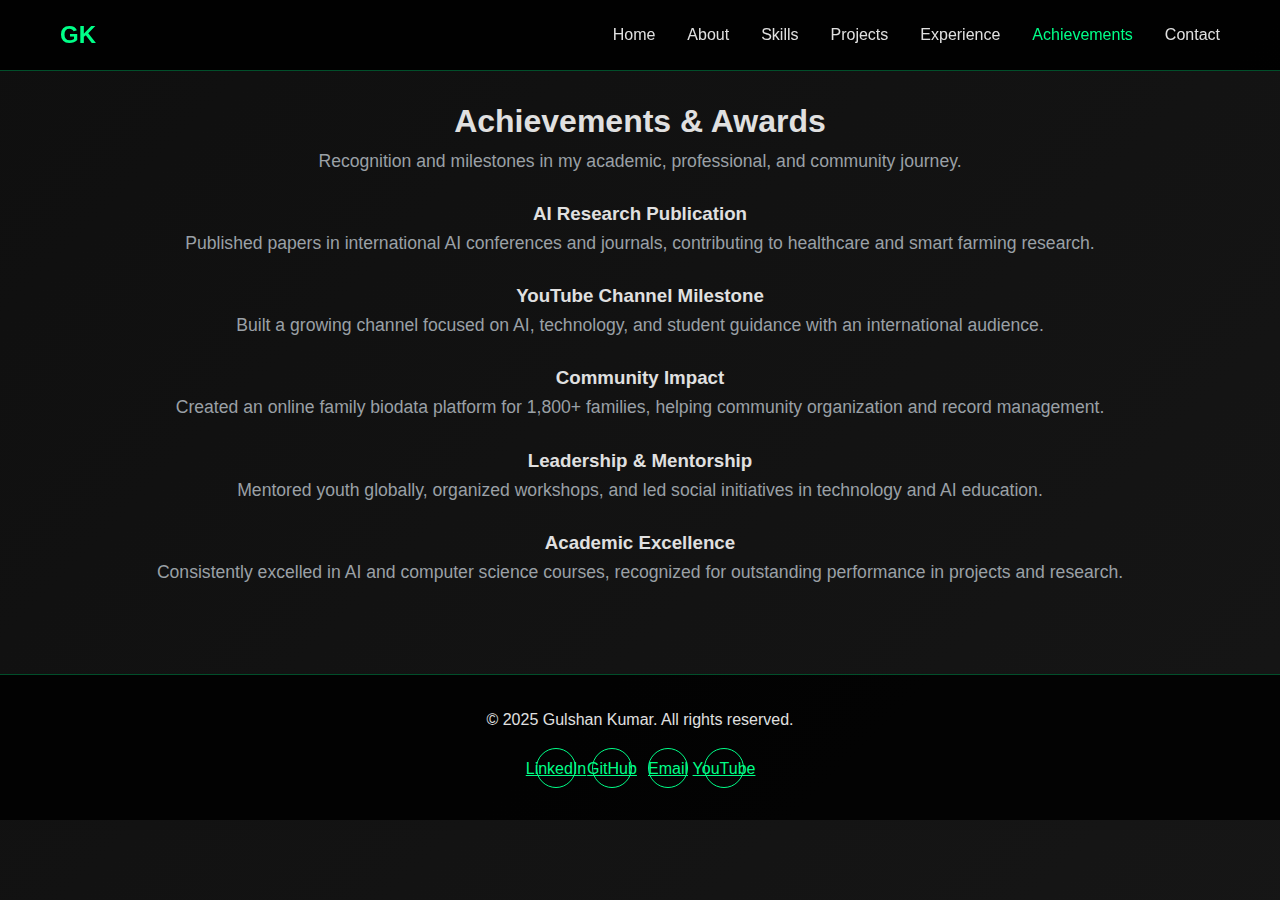
<file: achievements.html>
<!DOCTYPE html>
<html lang="en">
<head>
  <meta charset="UTF-8">
  <meta name="viewport" content="width=device-width, initial-scale=1.0">
  <title>Achievements - Gulshan Kumar</title>
  <link rel="stylesheet" href="style.css">
</head>
<body>
  <header>
    <nav class="container">
      <div class="logo">GK</div>
      <ul class="nav-links">
        <li><a href="index.html">Home</a></li>
        <li><a href="about.html">About</a></li>
        <li><a href="skills.html">Skills</a></li>
        <li><a href="projects.html">Projects</a></li>
        <li><a href="experience.html">Experience</a></li>
        <li><a href="achievements.html" class="active">Achievements</a></li>
        <li><a href="contact.html">Contact</a></li>
      </ul>
    </nav>
  </header>

  <section class="page-section">
    <h1>Achievements & Awards</h1>
    <p>Recognition and milestones in my academic, professional, and community journey.</p>

    <div class="achievements-list">
      <div class="achievement-card">
        <h3>AI Research Publication</h3>
        <p>Published papers in international AI conferences and journals, contributing to healthcare and smart farming research.</p>
      </div>

      <div class="achievement-card">
        <h3>YouTube Channel Milestone</h3>
        <p>Built a growing channel focused on AI, technology, and student guidance with an international audience.</p>
      </div>

      <div class="achievement-card">
        <h3>Community Impact</h3>
        <p>Created an online family biodata platform for 1,800+ families, helping community organization and record management.</p>
      </div>

      <div class="achievement-card">
        <h3>Leadership & Mentorship</h3>
        <p>Mentored youth globally, organized workshops, and led social initiatives in technology and AI education.</p>
      </div>

      <div class="achievement-card">
        <h3>Academic Excellence</h3>
        <p>Consistently excelled in AI and computer science courses, recognized for outstanding performance in projects and research.</p>
      </div>
    </div>
  </section>

  <footer>
    <p>&copy; 2025 Gulshan Kumar. All rights reserved.</p>
    <div class="footer-social">
      <a href="https://www.linkedin.com/in/gulshan-kumar-ai/" target="_blank">LinkedIn</a>
      <a href="https://github.com/gulshan-kumar-ai" target="_blank">GitHub</a>
      <a href="mailto:gulshankumar.ai@gmail.com">Email</a>
      <a href="https://www.youtube.com/@gulshanineurope" target="_blank">YouTube</a>
    </div>
  </footer>
</body>
</html>
</file>
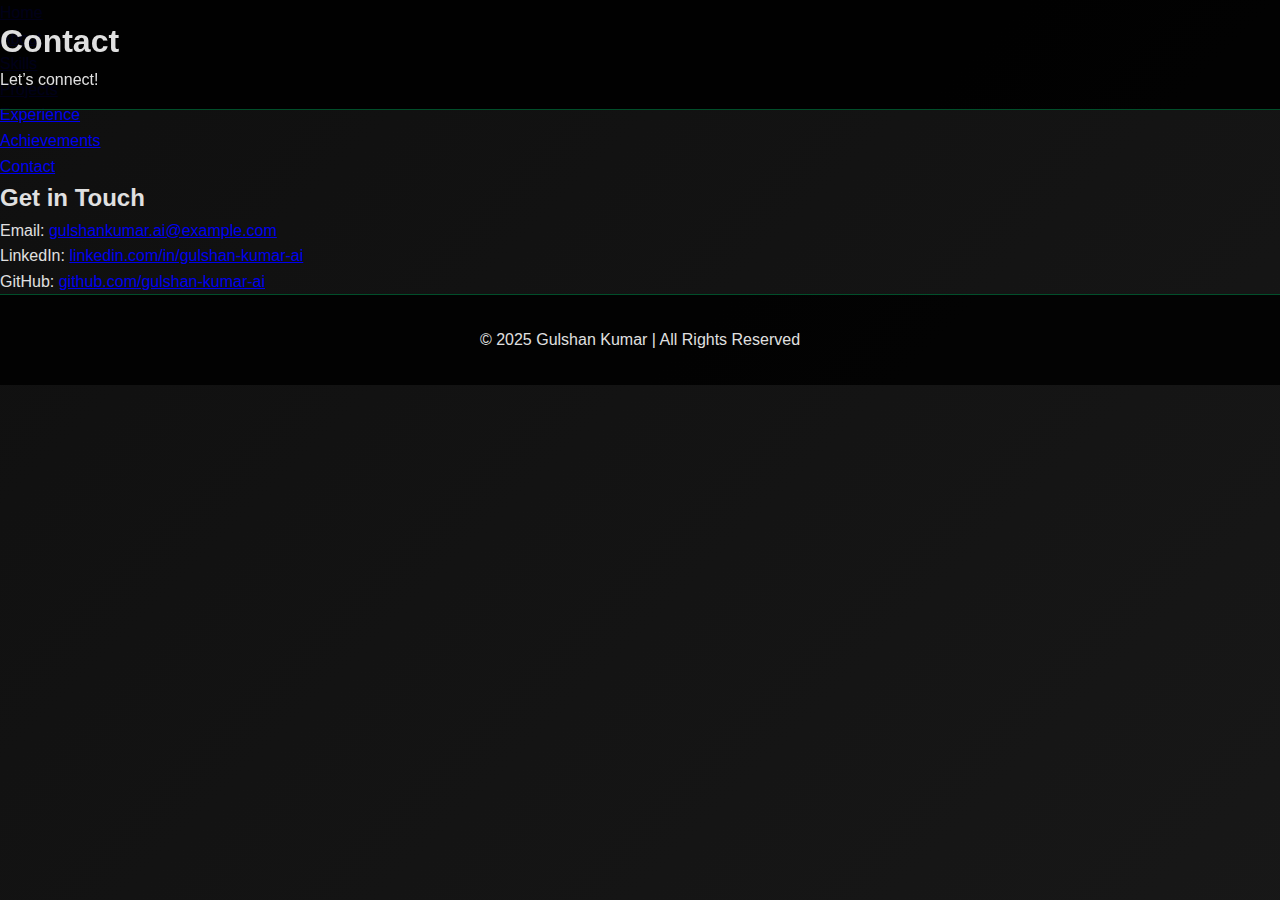
<file: contact.html>
<!DOCTYPE html>
<html lang="en">
<head>
  <meta charset="UTF-8">
  <meta name="viewport" content="width=device-width, initial-scale=1.0">
  <title>Contact - Gulshan Kumar</title>
  <link rel="stylesheet" href="style.css">
</head>
<body>
  <header>
    <h1>Contact</h1>
    <p>Let’s connect!</p>
  </header>

  <nav>
    <ul>
      <li><a href="index.html">Home</a></li>
      <li><a href="about.html">About</a></li>
      <li><a href="skills.html">Skills</a></li>
      <li><a href="projects.html">Projects</a></li>
      <li><a href="experience.html">Experience</a></li>
      <li><a href="achievements.html">Achievements</a></li>
      <li><a href="contact.html">Contact</a></li>
    </ul>
  </nav>

  <section>
    <h2>Get in Touch</h2>
    <p>Email: <a href="mailto:gulshankumar.ai@example.com">gulshankumar.ai@example.com</a></p>
    <p>LinkedIn: <a href="https://www.linkedin.com/in/gulshan-kumar-ai/" target="_blank">linkedin.com/in/gulshan-kumar-ai</a></p>
    <p>GitHub: <a href="https://github.com/gulshan-kumar-ai" target="_blank">github.com/gulshan-kumar-ai</a></p>
  </section>

  <footer>
    <p>© 2025 Gulshan Kumar | All Rights Reserved</p>
  </footer>
</body>
</html>
</file>
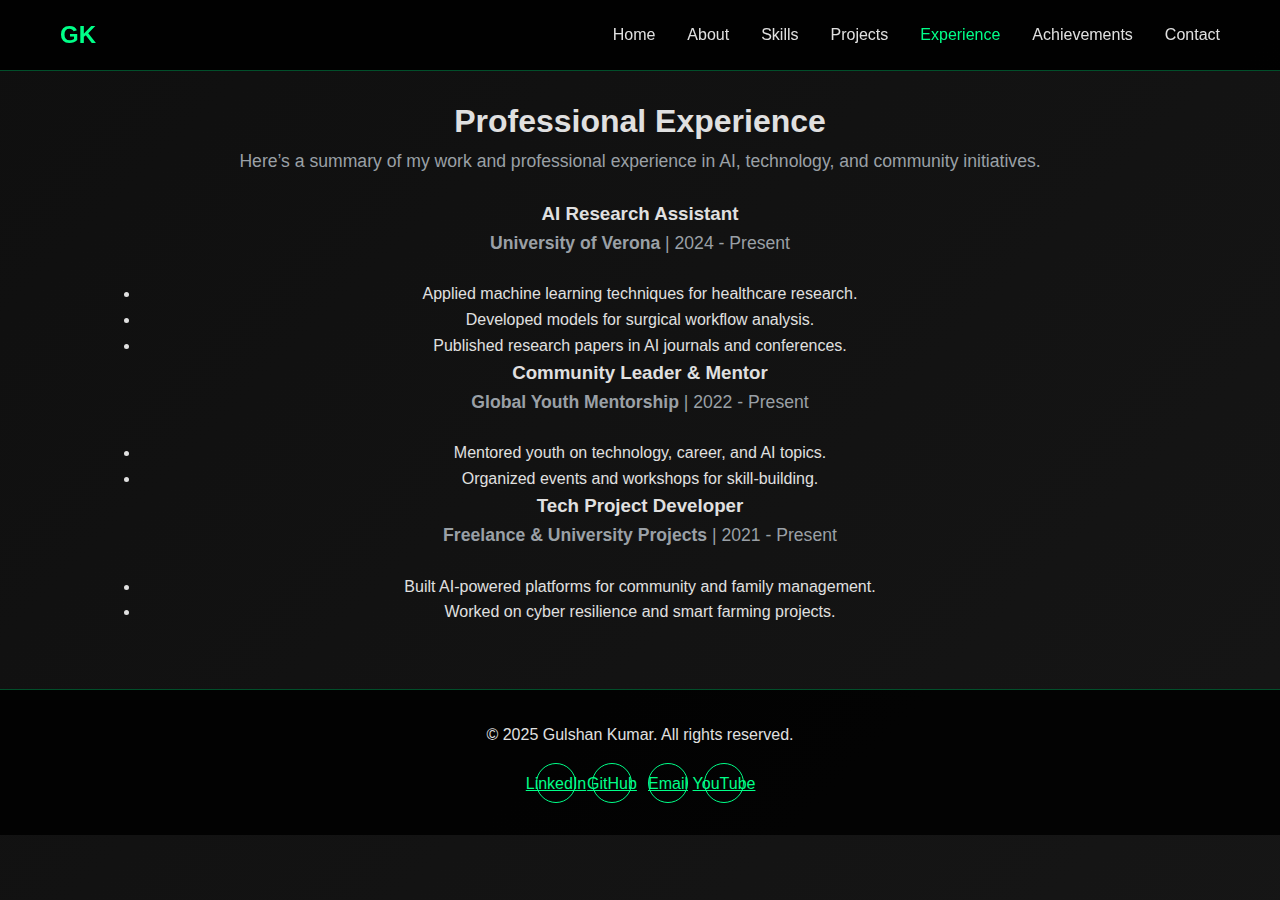
<file: experience.html>
<!DOCTYPE html>
<html lang="en">
<head>
  <meta charset="UTF-8">
  <meta name="viewport" content="width=device-width, initial-scale=1.0">
  <title>Experience - Gulshan Kumar</title>
  <link rel="stylesheet" href="style.css">
</head>
<body>
  <header>
    <nav class="container">
      <div class="logo">GK</div>
      <ul class="nav-links">
        <li><a href="index.html">Home</a></li>
        <li><a href="about.html">About</a></li>
        <li><a href="skills.html">Skills</a></li>
        <li><a href="projects.html">Projects</a></li>
        <li><a href="experience.html" class="active">Experience</a></li>
        <li><a href="achievements.html">Achievements</a></li>
        <li><a href="contact.html">Contact</a></li>
      </ul>
    </nav>
  </header>

  <section class="page-section">
    <h1>Professional Experience</h1>
    <p>Here’s a summary of my work and professional experience in AI, technology, and community initiatives.</p>

    <div class="experience-cards">
      <div class="experience-card">
        <h3>AI Research Assistant</h3>
        <p><strong>University of Verona</strong> | 2024 - Present</p>
        <ul>
          <li>Applied machine learning techniques for healthcare research.</li>
          <li>Developed models for surgical workflow analysis.</li>
          <li>Published research papers in AI journals and conferences.</li>
        </ul>
      </div>

      <div class="experience-card">
        <h3>Community Leader & Mentor</h3>
        <p><strong>Global Youth Mentorship</strong> | 2022 - Present</p>
        <ul>
          <li>Mentored youth on technology, career, and AI topics.</li>
          <li>Organized events and workshops for skill-building.</li>
        </ul>
      </div>

      <div class="experience-card">
        <h3>Tech Project Developer</h3>
        <p><strong>Freelance & University Projects</strong> | 2021 - Present</p>
        <ul>
          <li>Built AI-powered platforms for community and family management.</li>
          <li>Worked on cyber resilience and smart farming projects.</li>
        </ul>
      </div>
    </div>
  </section>

  <footer>
    <p>&copy; 2025 Gulshan Kumar. All rights reserved.</p>
    <div class="footer-social">
      <a href="https://www.linkedin.com/in/gulshan-kumar-ai/" target="_blank">LinkedIn</a>
      <a href="https://github.com/gulshan-kumar-ai" target="_blank">GitHub</a>
      <a href="mailto:gulshankumar.ai@gmail.com">Email</a>
      <a href="https://www.youtube.com/@gulshanineurope" target="_blank">YouTube</a>
    </div>
  </footer>
</body>
</html>
</file>
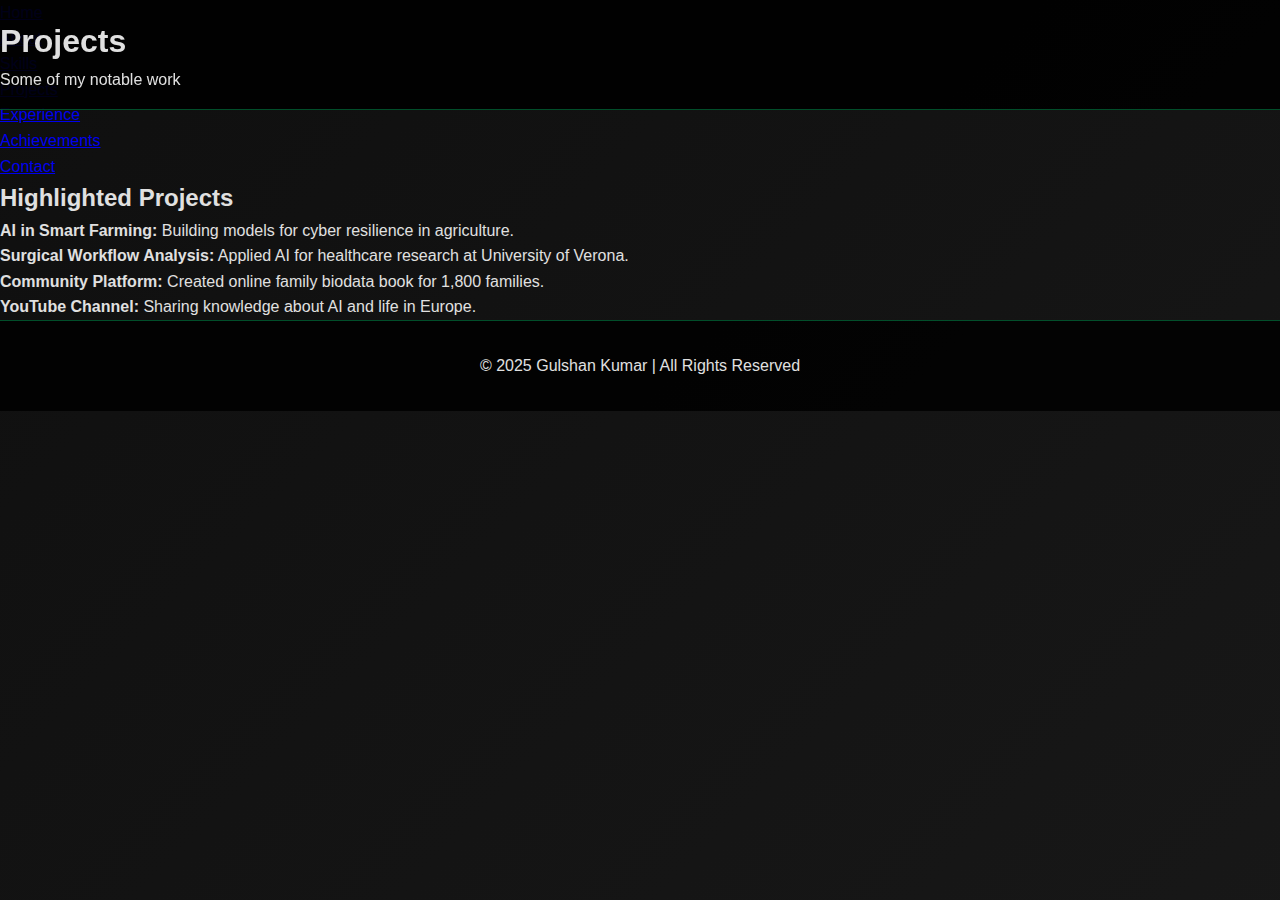
<file: projects.html>
<!DOCTYPE html>
<html lang="en">
<head>
  <meta charset="UTF-8">
  <meta name="viewport" content="width=device-width, initial-scale=1.0">
  <title>Projects - Gulshan Kumar</title>
  <link rel="stylesheet" href="style.css">
</head>
<body>
  <header>
    <h1>Projects</h1>
    <p>Some of my notable work</p>
  </header>

  <nav>
    <ul>
      <li><a href="index.html">Home</a></li>
      <li><a href="about.html">About</a></li>
      <li><a href="skills.html">Skills</a></li>
      <li><a href="projects.html">Projects</a></li>
      <li><a href="experience.html">Experience</a></li>
      <li><a href="achievements.html">Achievements</a></li>
      <li><a href="contact.html">Contact</a></li>
    </ul>
  </nav>

  <section>
    <h2>Highlighted Projects</h2>
    <p><strong>AI in Smart Farming:</strong> Building models for cyber resilience in agriculture.</p>
    <p><strong>Surgical Workflow Analysis:</strong> Applied AI for healthcare research at University of Verona.</p>
    <p><strong>Community Platform:</strong> Created online family biodata book for 1,800 families.</p>
    <p><strong>YouTube Channel:</strong> Sharing knowledge about AI and life in Europe.</p>
  </section>

  <footer>
    <p>© 2025 Gulshan Kumar | All Rights Reserved</p>
  </footer>
</body>
</html>
</file>
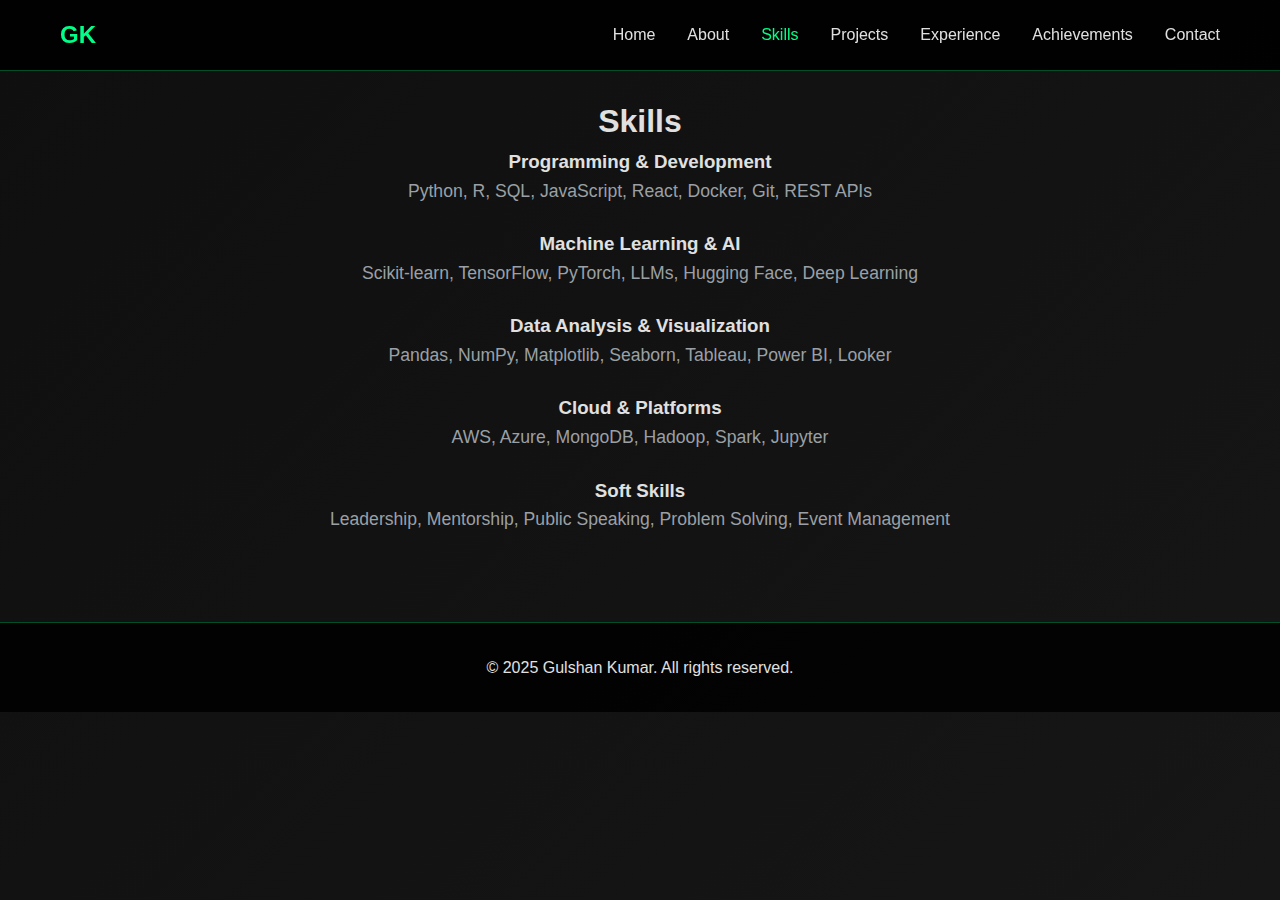
<file: skills.html>
<!DOCTYPE html>
<html lang="en">
<head>
  <meta charset="UTF-8">
  <meta name="viewport" content="width=device-width, initial-scale=1.0">
  <title>Skills - Gulshan Kumar</title>
  <link rel="stylesheet" href="style.css">
</head>
<body>
  <header>
    <nav class="container">
      <div class="logo">GK</div>
      <ul class="nav-links">
        <li><a href="index.html">Home</a></li>
        <li><a href="about.html">About</a></li>
        <li><a href="skills.html" class="active">Skills</a></li>
        <li><a href="projects.html">Projects</a></li>
        <li><a href="experience.html">Experience</a></li>
        <li><a href="achievements.html">Achievements</a></li>
        <li><a href="contact.html">Contact</a></li>
      </ul>
    </nav>
  </header>

  <section class="page-section">
    <div class="container">
      <h1>Skills</h1>
      <div class="skills-grid">
        <div class="skill-card">
          <h3>Programming & Development</h3>
          <p>Python, R, SQL, JavaScript, React, Docker, Git, REST APIs</p>
        </div>
        <div class="skill-card">
          <h3>Machine Learning & AI</h3>
          <p>Scikit-learn, TensorFlow, PyTorch, LLMs, Hugging Face, Deep Learning</p>
        </div>
        <div class="skill-card">
          <h3>Data Analysis & Visualization</h3>
          <p>Pandas, NumPy, Matplotlib, Seaborn, Tableau, Power BI, Looker</p>
        </div>
        <div class="skill-card">
          <h3>Cloud & Platforms</h3>
          <p>AWS, Azure, MongoDB, Hadoop, Spark, Jupyter</p>
        </div>
        <div class="skill-card">
          <h3>Soft Skills</h3>
          <p>Leadership, Mentorship, Public Speaking, Problem Solving, Event Management</p>
        </div>
      </div>
    </div>
  </section>

  <footer>
    <p>&copy; 2025 Gulshan Kumar. All rights reserved.</p>
  </footer>
</body>
</html>
</file>
<file: style.css>
/* Reset */
* {
  margin: 0;
  padding: 0;
  box-sizing: border-box;
}

/* Root variables */
:root {
  --bg: #0d0f10;
  --panel: #111214;
  --text: #e0e0e0;
  --muted: #9aa0a6;
  --accent: #00ff88;
  --accent2: #00d4ff;
}

/* Light theme */
:root.light {
  --bg: #fbfbfc;
  --panel: #ffffff;
  --text: #0f172a;
  --muted: #6b7280;
  --accent: #0ea5a4;
  --accent2: #2563eb;
}

body {
  font-family: 'Segoe UI', Tahoma, Geneva, Verdana, sans-serif;
  background: linear-gradient(135deg, #0f0f0f, #1c1c1c, #0d0d0d);
  background-size: 400% 400%;
  animation: gradientBG 15s ease infinite;
  color: var(--text);
  line-height: 1.6;
}

@keyframes gradientBG {
  0% { background-position: 0% 50%; }
  50% { background-position: 100% 50%; }
  100% { background-position: 0% 50%; }
}

.container {
  max-width: 1200px;
  margin: 0 auto;
  padding: 0 20px;
}

/* Header */
header {
  background: rgba(0,0,0,0.9);
  position: fixed;
  width: 100%;
  top: 0;
  z-index: 1000;
  padding: 1rem 0;
  border-bottom: 1px solid rgba(0,255,136,0.3);
}
nav {
  display: flex;
  justify-content: space-between;
  align-items: center;
}
.logo { font-size: 1.5rem; font-weight: bold; color: var(--accent); }
.nav-links { display: flex; list-style: none; gap: 2rem; }
.nav-links a { color: var(--text); text-decoration: none; transition: color 0.3s ease; }
.nav-links a:hover, .nav-links a.active { color: var(--accent); }

/* Hero */
.hero {
  min-height: 90vh;
  display: flex;
  flex-direction: column;
  justify-content: center;
  align-items: center;
  text-align: center;
  padding: 6rem 1rem 3rem;
}
.profile-pic {
  width: 180px;
  height: 180px;
  border-radius: 50%;
  margin-bottom: 1.5rem;
  border: 3px solid var(--accent);
  object-fit: cover;
}
.hero h1 {
  font-size: 3rem;
  margin-bottom: 1rem;
  background: linear-gradient(45deg, var(--accent), var(--accent2));
  -webkit-background-clip: text;
  -webkit-text-fill-color: transparent;
}
.hero p { font-size: 1.2rem; margin-bottom: 2rem; color: var(--muted); }
.hero-buttons a { margin: 0 0.5rem; }

/* Buttons */
.btn { display: inline-block; padding: 0.8rem 1.6rem; border-radius: 30px; font-weight: bold; text-decoration: none; transition: all 0.3s ease; }
.btn-primary { background: linear-gradient(45deg, var(--accent), var(--accent2)); color: #000; }
.btn-primary:hover { transform: translateY(-3px); box-shadow: 0 10px 20px rgba(0,255,136,0.3); }
.btn-secondary { border: 2px solid var(--accent); color: var(--accent); }
.btn-secondary:hover { background: var(--accent); color: #000; }

/* Page Sections */
.page-section { padding: 6rem 0 4rem; max-width: 1000px; margin: 0 auto; text-align: center; }
.page-section h2 { font-size: 2.5rem; margin-bottom: 1.5rem; background: linear-gradient(45deg, var(--accent), var(--accent2)); -webkit-background-clip: text; -webkit-text-fill-color: transparent; }
.page-section p { font-size: 1.1rem; margin-bottom: 1.5rem; color: var(--muted); }

/* Projects Grid */
.projects-grid { display: grid; grid-template-columns: repeat(auto-fit, minmax(250px, 1fr)); gap: 1.5rem; margin-top: 2rem; }
.project-card { background: rgba(255,255,255,0.05); border: 1px solid rgba(0,255,136,0.2); border-radius: 15px; overflow: hidden; text-align: center; transition: transform 0.3s ease, box-shadow 0.3s ease; }
.project-card:hover { transform: translateY(-5px); box-shadow: 0 8px 20px rgba(0,255,136,0.3); }
.project-card img { width: 100%; height: 160px; object-fit: cover; }
.project-card h3 { margin: 1rem 0 0.5rem; color: var(--accent); }
.project-card p { color: var(--muted); font-size: 0.95rem; margin-bottom: 1rem; }

/* Footer */
footer { background: rgba(0,0,0,0.85); padding: 2rem 0; text-align: center; border-top: 1px solid rgba(0,255,136,0.3); }
.footer-social { margin-top: 1rem; display: flex; justify-content: center; gap: 1rem; }
.footer-social a { display: flex; align-items: center; justify-content: center; width: 40px; height: 40px; border-radius: 50%; border: 1px solid var(--accent); color: var(--accent); transition: all 0.3s ease; }
.footer-social a:hover { background: var(--accent); color: #000; transform: scale(1.1); }

/* Animations */
.fade-in { opacity: 0; transform: translateY(30px); animation: fadeIn 1s forwards; }
@keyframes fadeIn { to { opacity: 1; transform: translateY(0); } }

/* Responsive */
@media(max-width:768px){
  .hero h1 { font-size:2.5rem; }
  .hero p { font-size:1rem; }
  .projects-grid { grid-template-columns: 1fr; }
}
</file>
